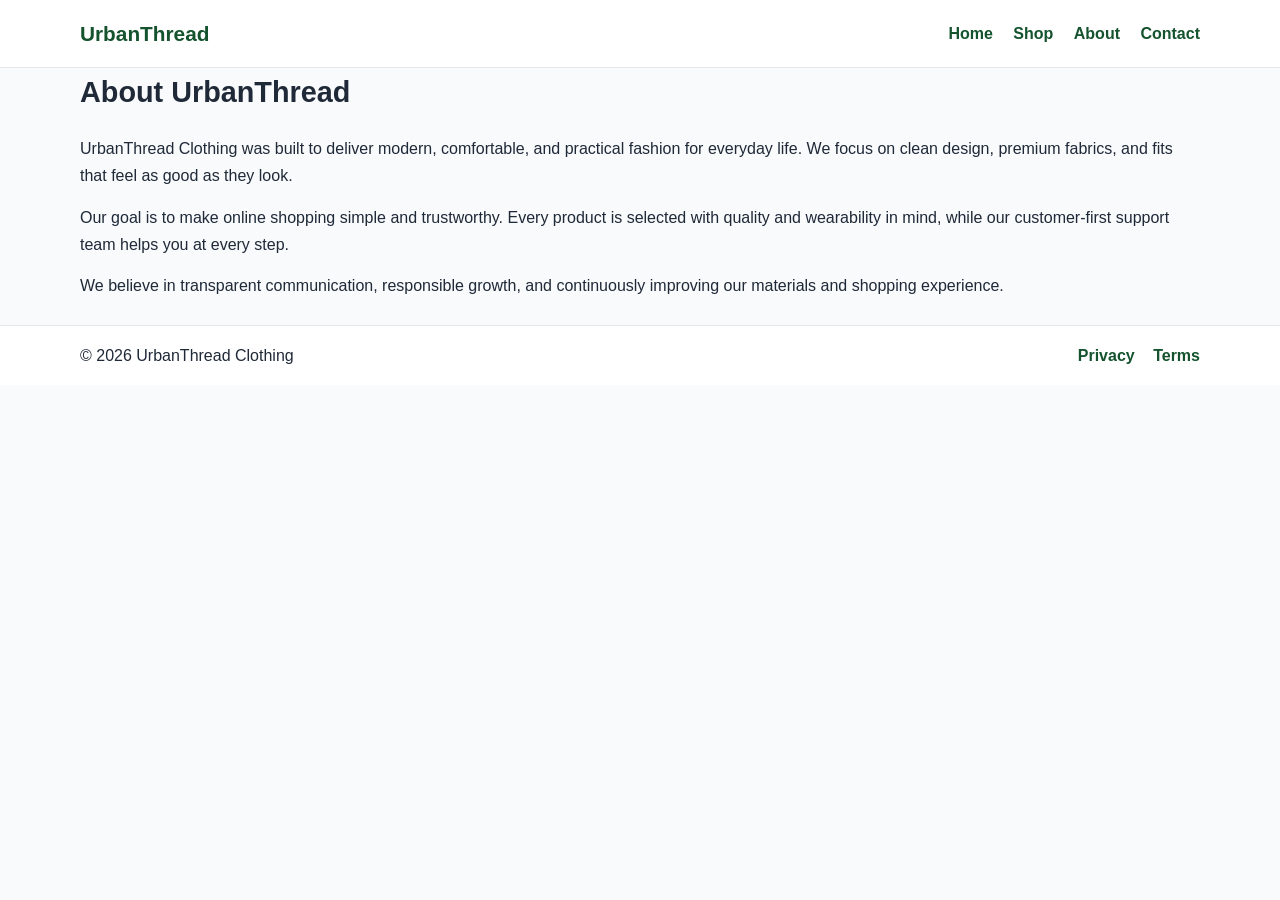
<file: public/about.html>
<!DOCTYPE html>
<html lang="en">
<head>
  <meta charset="UTF-8" />
  <meta name="viewport" content="width=device-width, initial-scale=1.0" />
  <title>About Us | UrbanThread Clothing</title>
  <meta name="description" content="Learn about UrbanThread Clothing, our mission, values, and commitment to quality fashion and customer trust." />
  <link rel="canonical" href="https://www.yourdomain.com/about.html" />
  <link rel="stylesheet" href="styles.css" />
</head>
<body>
  <header>
    <div class="container nav">
      <h1 class="logo">UrbanThread</h1>
      <nav>
        <a href="index.html">Home</a>
        <a href="shop.html">Shop</a>
        <a href="about.html">About</a>
        <a href="contact.html">Contact</a>
      </nav>
    </div>
  </header>

  <main class="container content">
    <h2>About UrbanThread</h2>
    <p>UrbanThread Clothing was built to deliver modern, comfortable, and practical fashion for everyday life. We focus on clean design, premium fabrics, and fits that feel as good as they look.</p>
    <p>Our goal is to make online shopping simple and trustworthy. Every product is selected with quality and wearability in mind, while our customer-first support team helps you at every step.</p>
    <p>We believe in transparent communication, responsible growth, and continuously improving our materials and shopping experience.</p>
  </main>

  <footer>
    <div class="container footer-grid">
      <p>© 2026 UrbanThread Clothing</p>
      <div>
        <a href="privacy-policy.html">Privacy</a>
        <a href="terms.html">Terms</a>
      </div>
    </div>
  </footer>
</body>
</html>
</file>
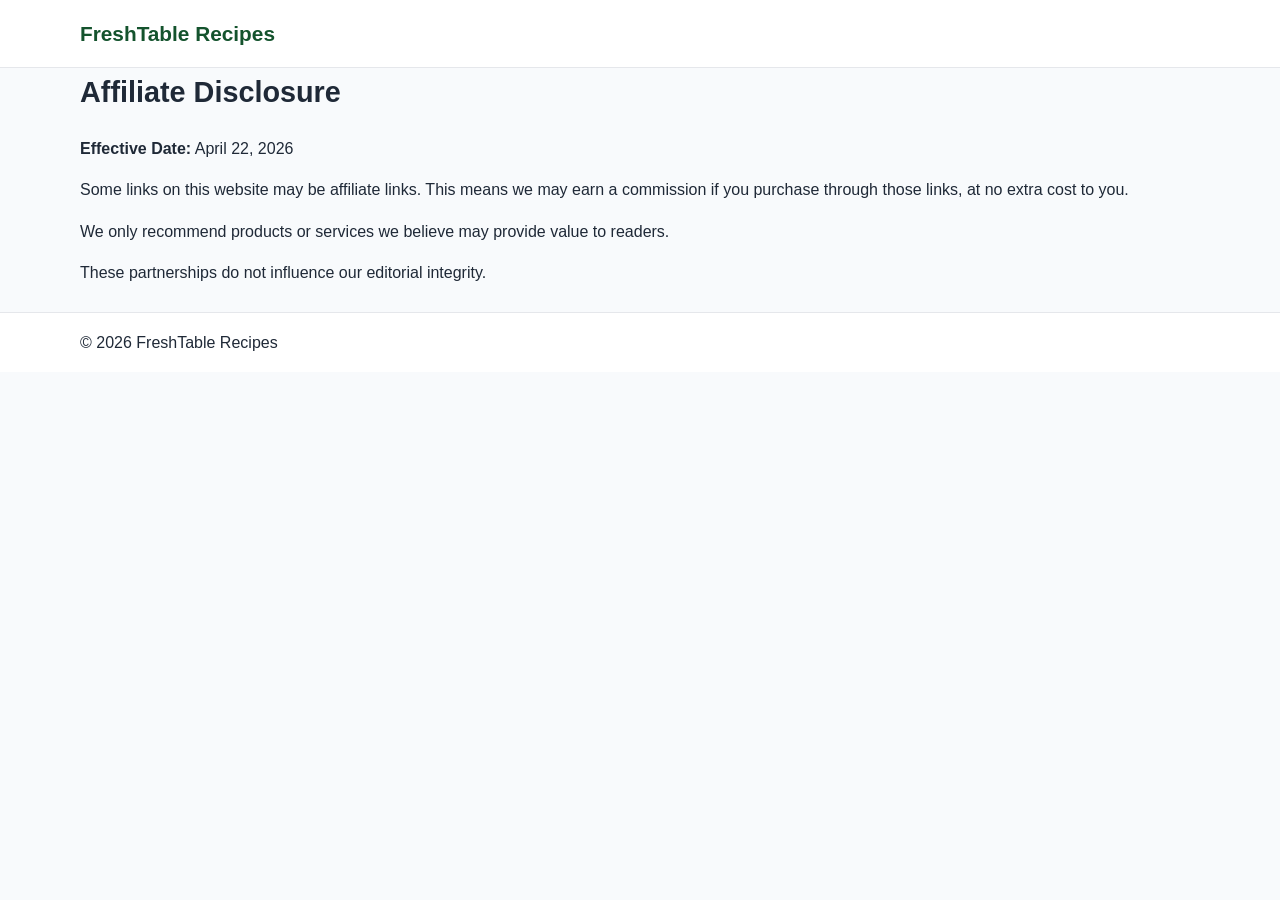
<file: public/affiliate-disclosure.html>
<!DOCTYPE html>
<html lang="en">
<head>
  <meta charset="UTF-8" />
  <meta name="viewport" content="width=device-width, initial-scale=1.0" />
  <title>Affiliate Disclosure | FreshTable Recipes</title>
  <meta name="description" content="Affiliate disclosure for FreshTable Recipes." />
  <link rel="canonical" href="https://www.yourdomain.com/affiliate-disclosure.html" />
  <link rel="stylesheet" href="styles.css" />
</head>
<body>
<header><div class="container nav"><h1 class="logo">FreshTable Recipes</h1></div></header>
<main class="container content">
  <h2>Affiliate Disclosure</h2>
  <p><strong>Effective Date:</strong> April 22, 2026</p>
  <p>Some links on this website may be affiliate links. This means we may earn a commission if you purchase through those links, at no extra cost to you.</p>
  <p>We only recommend products or services we believe may provide value to readers.</p>
  <p>These partnerships do not influence our editorial integrity.</p>
</main>
<footer><div class="container footer-grid"><p>© 2026 FreshTable Recipes</p></div></footer>
</body>
</html>
</file>
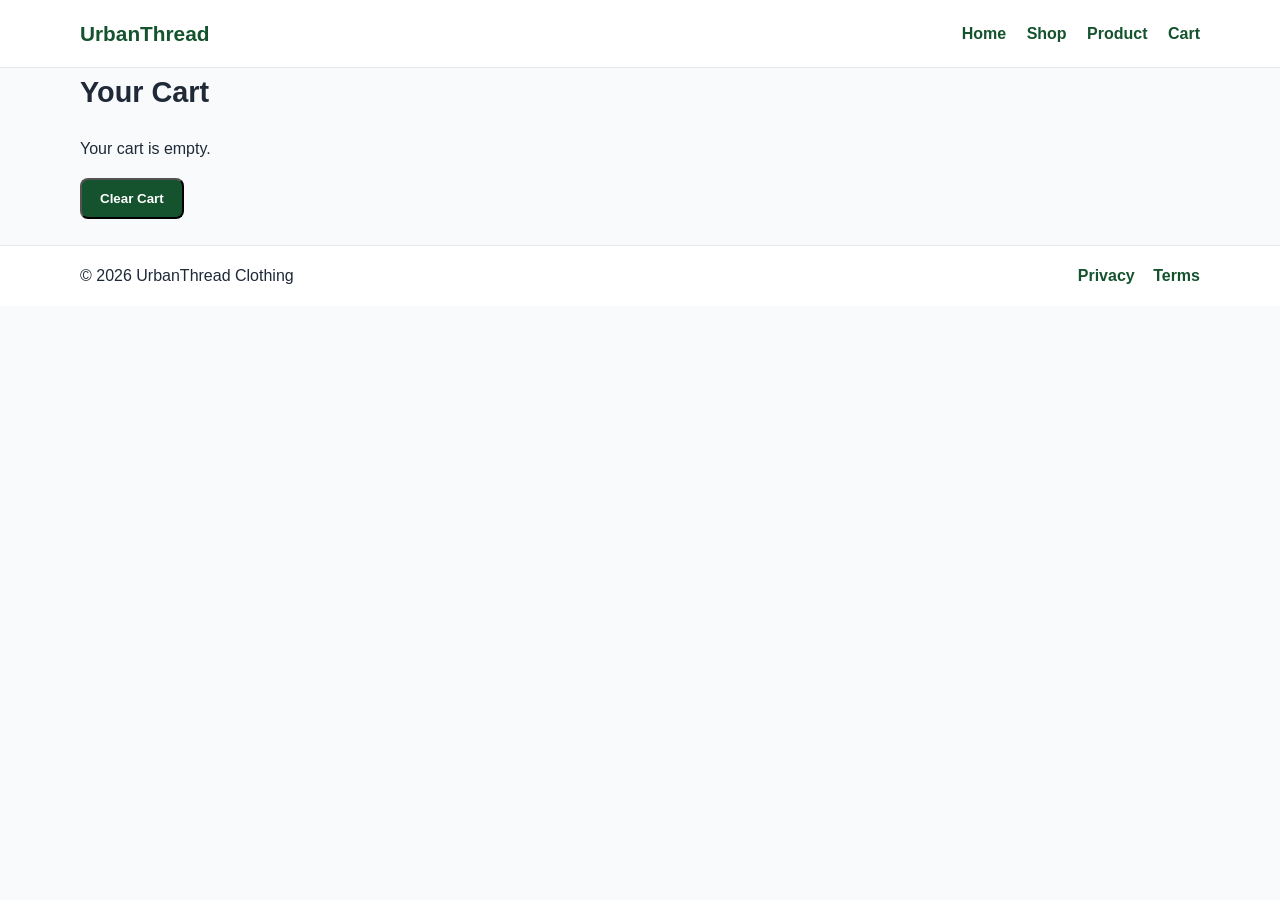
<file: public/cart.html>
<!DOCTYPE html>
<html lang="en">
<head>
  <meta charset="UTF-8" />
  <meta name="viewport" content="width=device-width, initial-scale=1.0" />
  <title>Your Cart | UrbanThread</title>
  <meta name="description" content="View your selected UrbanThread clothing items and cart total." />
  <link rel="canonical" href="https://www.yourdomain.com/cart.html" />
  <link rel="stylesheet" href="styles.css" />
</head>
<body>
  <header>
    <div class="container nav">
      <h1 class="logo">UrbanThread</h1>
      <nav>
        <a href="index.html">Home</a>
        <a href="shop.html">Shop</a>
        <a href="product.html">Product</a>
        <a href="cart.html">Cart</a>
      </nav>
    </div>
  </header>

  <main class="container content">
    <h2>Your Cart</h2>
    <div id="cartContainer"></div>
    <p id="total" style="font-size:1.2rem;font-weight:700;margin-top:16px;"></p>
    <button class="btn" onclick="clearCart()">Clear Cart</button>
  </main>

  <footer>
    <div class="container footer-grid">
      <p>© 2026 UrbanThread Clothing</p>
      <div>
        <a href="privacy-policy.html">Privacy</a>
        <a href="terms.html">Terms</a>
      </div>
    </div>
  </footer>

  <script src="cart.js"></script>
</body>
</html>
</file>
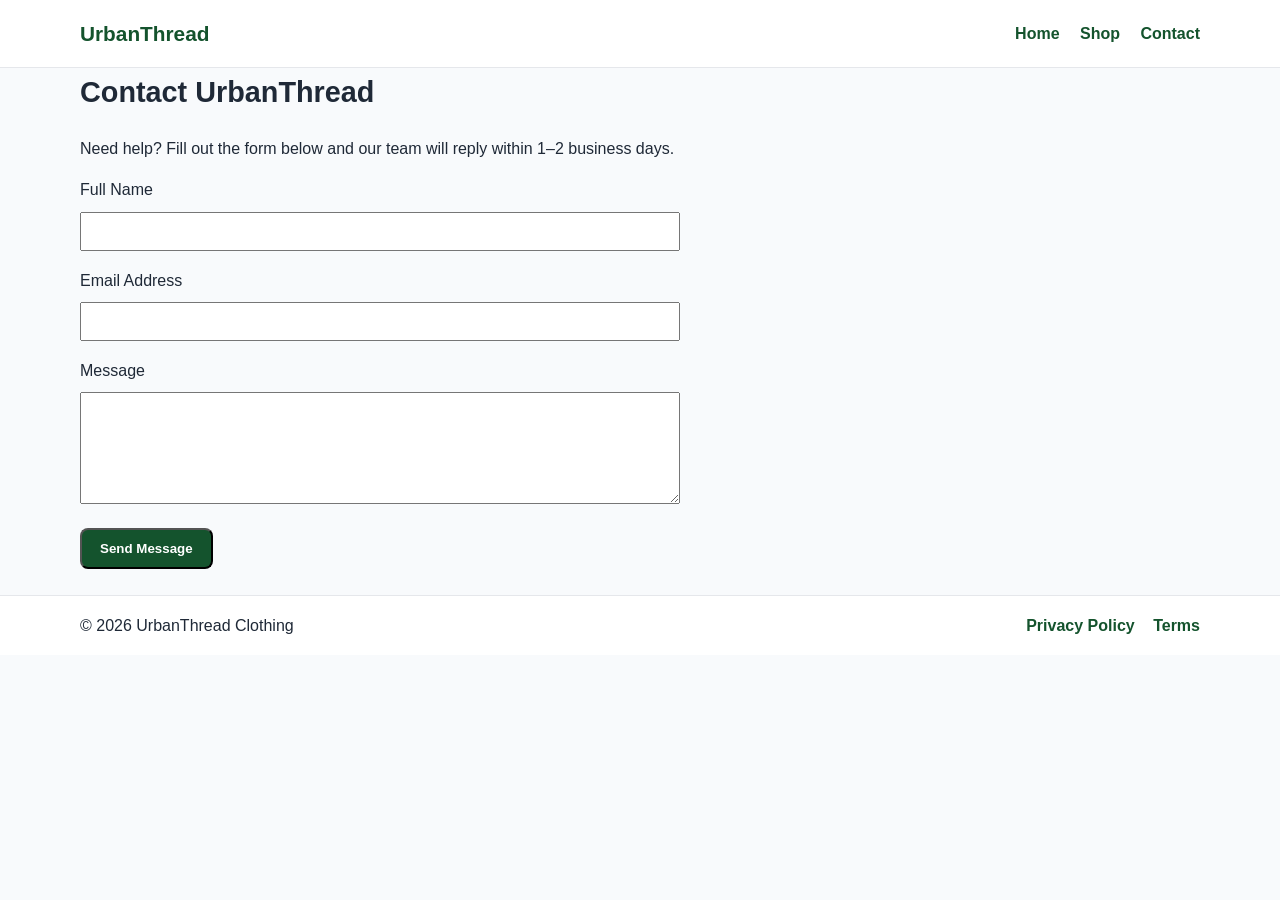
<file: public/contact.html>
<!DOCTYPE html>
<html lang="en">
<head>
  <meta charset="UTF-8" />
  <meta name="viewport" content="width=device-width, initial-scale=1.0" />
  <title>Contact Us | UrbanThread</title>
  <meta name="description" content="Contact UrbanThread Clothing for product, order, and support questions." />
  <link rel="canonical" href="https://www.yourdomain.com/contact.html" />
  <link rel="stylesheet" href="styles.css" />
</head>
<body>
  <header>
    <div class="container nav">
      <h1 class="logo">UrbanThread</h1>
      <nav>
        <a href="index.html">Home</a>
        <a href="shop.html">Shop</a>
        <a href="contact.html">Contact</a>
      </nav>
    </div>
  </header>

  <main class="container content">
    <h2>Contact UrbanThread</h2>
    <p>Need help? Fill out the form below and our team will reply within 1–2 business days.</p>

    <form action="#" method="post" style="max-width:600px;">
      <label for="name">Full Name</label><br>
      <input id="name" name="name" type="text" required style="width:100%;padding:10px;margin:8px 0 16px;"><br>

      <label for="email">Email Address</label><br>
      <input id="email" name="email" type="email" required style="width:100%;padding:10px;margin:8px 0 16px;"><br>

      <label for="message">Message</label><br>
      <textarea id="message" name="message" rows="6" required style="width:100%;padding:10px;margin:8px 0 16px;"></textarea><br>

      <button class="btn" type="submit">Send Message</button>
    </form>
  </main>

  <footer>
    <div class="container footer-grid">
      <p>© 2026 UrbanThread Clothing</p>
      <div>
        <a href="privacy-policy.html">Privacy Policy</a>
        <a href="terms.html">Terms</a>
      </div>
    </div>
  </footer>
</body>
</html>
</file>
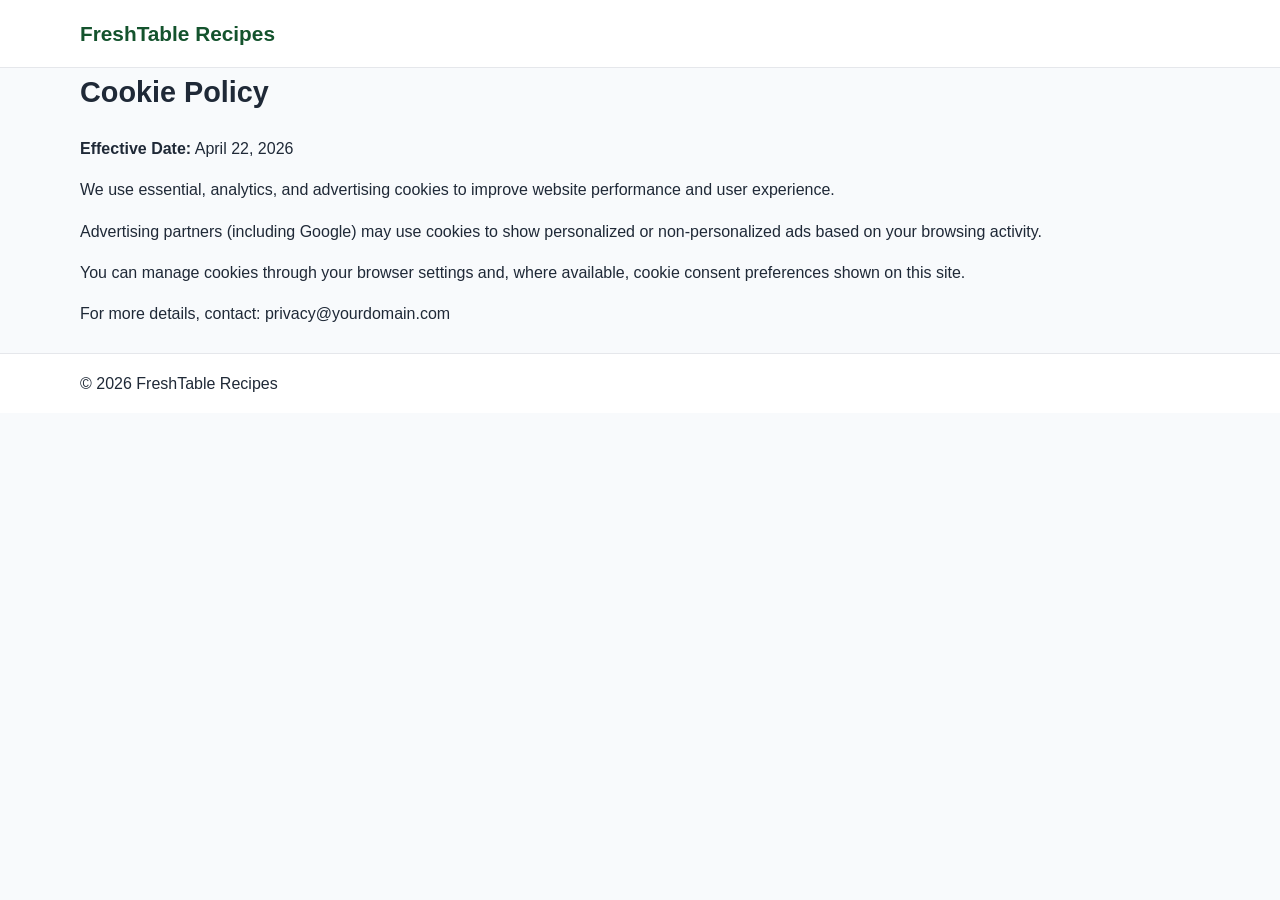
<file: public/cookie-policy.html>
<!DOCTYPE html>
<html lang="en">
<head>
  <meta charset="UTF-8" />
  <meta name="viewport" content="width=device-width, initial-scale=1.0" />
  <title>Cookie Policy | FreshTable Recipes</title>
  <meta name="description" content="Learn how FreshTable Recipes uses cookies and tracking technologies." />
  <link rel="canonical" href="https://www.yourdomain.com/cookie-policy.html" />
  <link rel="stylesheet" href="styles.css" />
</head>
<body>
<header><div class="container nav"><h1 class="logo">FreshTable Recipes</h1></div></header>
<main class="container content">
  <h2>Cookie Policy</h2>
  <p><strong>Effective Date:</strong> April 22, 2026</p>
  <p>We use essential, analytics, and advertising cookies to improve website performance and user experience.</p>
  <p>Advertising partners (including Google) may use cookies to show personalized or non-personalized ads based on your browsing activity.</p>
  <p>You can manage cookies through your browser settings and, where available, cookie consent preferences shown on this site.</p>
  <p>For more details, contact: privacy@yourdomain.com</p>
</main>
<footer><div class="container footer-grid"><p>© 2026 FreshTable Recipes</p></div></footer>
</body>
</html>
</file>
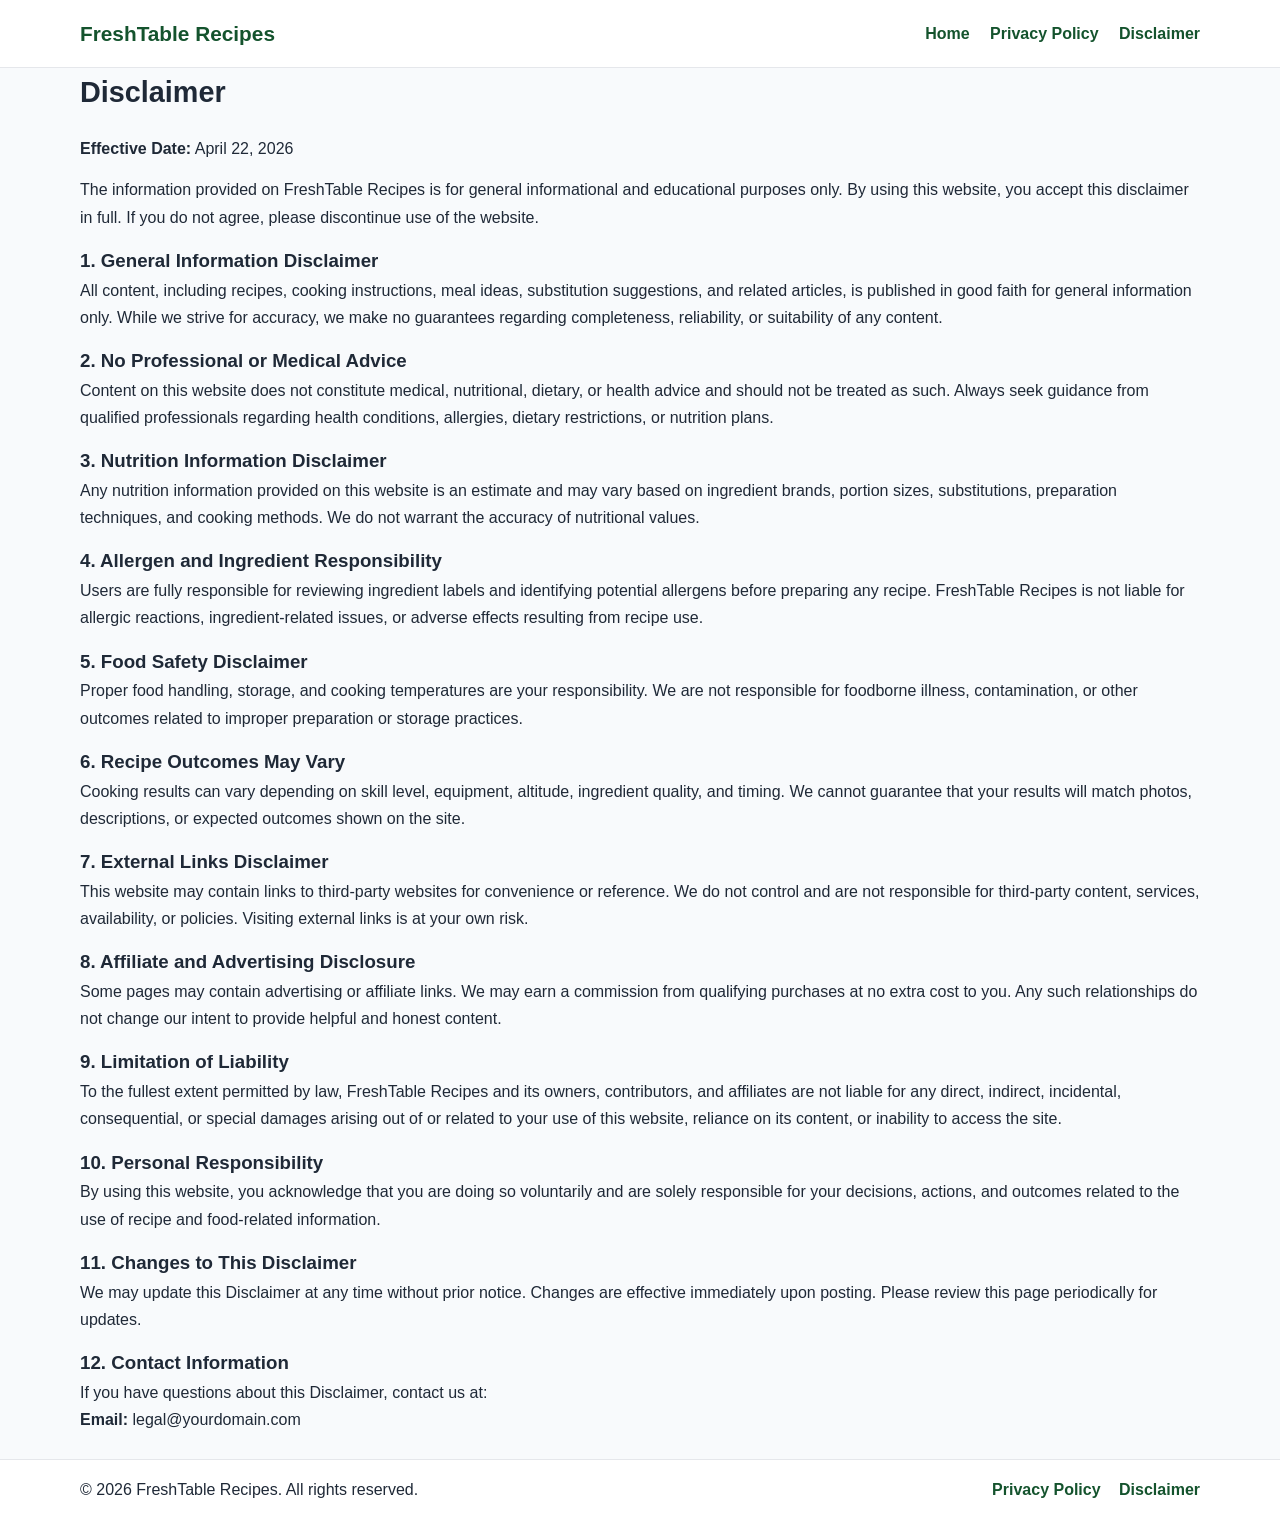
<file: public/disclaimer.html>
<!DOCTYPE html>
<html lang="en">
<head>
  <meta charset="UTF-8" />
  <meta name="viewport" content="width=device-width, initial-scale=1.0" />
  <title>Disclaimer | FreshTable Recipes</title>
  <meta name="description" content="Read the FreshTable Recipes disclaimer regarding recipe accuracy, nutrition, allergens, external links, and liability limitations." />
  <meta name="robots" content="index, follow" />
  <link rel="canonical" href="https://www.yourdomain.com/disclaimer.html" />
  <link rel="stylesheet" href="styles.css" />
</head>
<body>
  <header>
    <div class="container nav">
      <h1 class="logo">FreshTable Recipes</h1>
      <nav>
        <a href="index.html">Home</a>
        <a href="privacy-policy.html">Privacy Policy</a>
        <a href="disclaimer.html">Disclaimer</a>
      </nav>
    </div>
  </header>

  <main class="container content">
    <h2>Disclaimer</h2>
    <p><strong>Effective Date:</strong> April 22, 2026</p>
    <p>
      The information provided on FreshTable Recipes is for general informational and educational purposes only.
      By using this website, you accept this disclaimer in full. If you do not agree, please discontinue use of the website.
    </p>

    <h3>1. General Information Disclaimer</h3>
    <p>
      All content, including recipes, cooking instructions, meal ideas, substitution suggestions, and related articles, is published
      in good faith for general information only. While we strive for accuracy, we make no guarantees regarding completeness,
      reliability, or suitability of any content.
    </p>

    <h3>2. No Professional or Medical Advice</h3>
    <p>
      Content on this website does not constitute medical, nutritional, dietary, or health advice and should not be treated as such.
      Always seek guidance from qualified professionals regarding health conditions, allergies, dietary restrictions, or nutrition plans.
    </p>

    <h3>3. Nutrition Information Disclaimer</h3>
    <p>
      Any nutrition information provided on this website is an estimate and may vary based on ingredient brands, portion sizes,
      substitutions, preparation techniques, and cooking methods. We do not warrant the accuracy of nutritional values.
    </p>

    <h3>4. Allergen and Ingredient Responsibility</h3>
    <p>
      Users are fully responsible for reviewing ingredient labels and identifying potential allergens before preparing any recipe.
      FreshTable Recipes is not liable for allergic reactions, ingredient-related issues, or adverse effects resulting from recipe use.
    </p>

    <h3>5. Food Safety Disclaimer</h3>
    <p>
      Proper food handling, storage, and cooking temperatures are your responsibility. We are not responsible for foodborne illness,
      contamination, or other outcomes related to improper preparation or storage practices.
    </p>

    <h3>6. Recipe Outcomes May Vary</h3>
    <p>
      Cooking results can vary depending on skill level, equipment, altitude, ingredient quality, and timing.
      We cannot guarantee that your results will match photos, descriptions, or expected outcomes shown on the site.
    </p>

    <h3>7. External Links Disclaimer</h3>
    <p>
      This website may contain links to third-party websites for convenience or reference. We do not control and are not responsible
      for third-party content, services, availability, or policies. Visiting external links is at your own risk.
    </p>

    <h3>8. Affiliate and Advertising Disclosure</h3>
    <p>
      Some pages may contain advertising or affiliate links. We may earn a commission from qualifying purchases at no extra cost to you.
      Any such relationships do not change our intent to provide helpful and honest content.
    </p>

    <h3>9. Limitation of Liability</h3>
    <p>
      To the fullest extent permitted by law, FreshTable Recipes and its owners, contributors, and affiliates are not liable for any
      direct, indirect, incidental, consequential, or special damages arising out of or related to your use of this website,
      reliance on its content, or inability to access the site.
    </p>

    <h3>10. Personal Responsibility</h3>
    <p>
      By using this website, you acknowledge that you are doing so voluntarily and are solely responsible for your decisions, actions,
      and outcomes related to the use of recipe and food-related information.
    </p>

    <h3>11. Changes to This Disclaimer</h3>
    <p>
      We may update this Disclaimer at any time without prior notice. Changes are effective immediately upon posting.
      Please review this page periodically for updates.
    </p>

    <h3>12. Contact Information</h3>
    <p>
      If you have questions about this Disclaimer, contact us at:<br />
      <strong>Email:</strong> legal@yourdomain.com
    </p>
  </main>

  <footer>
    <div class="container footer-grid">
      <p>© 2026 FreshTable Recipes. All rights reserved.</p>
      <div>
        <a href="privacy-policy.html">Privacy Policy</a>
        <a href="disclaimer.html">Disclaimer</a>
      </div>
    </div>
  </footer>
</body>
</html>
</file>
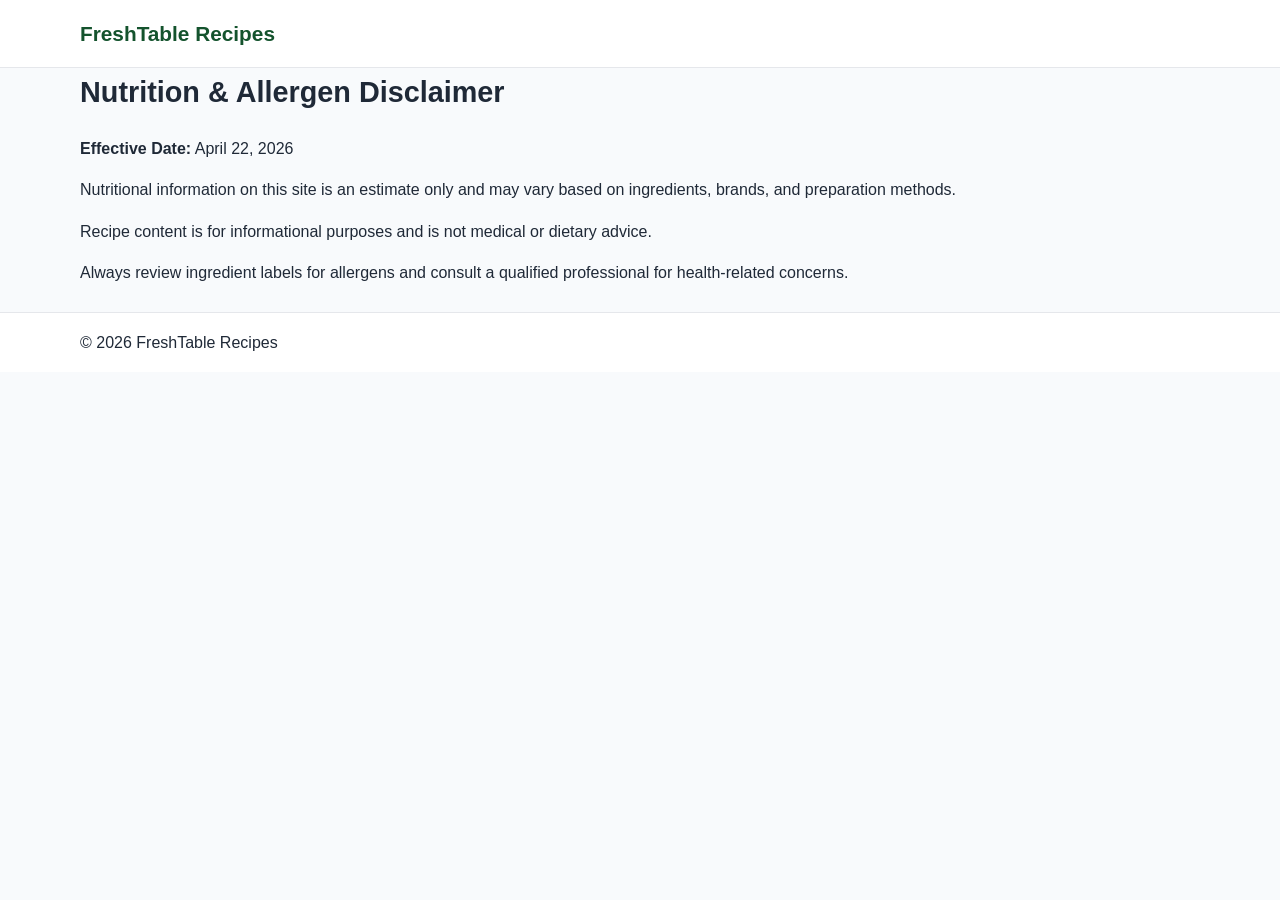
<file: public/nutrition-disclaimer.html>
<!DOCTYPE html>
<html lang="en">
<head>
  <meta charset="UTF-8" />
  <meta name="viewport" content="width=device-width, initial-scale=1.0" />
  <title>Nutrition Disclaimer | FreshTable Recipes</title>
  <meta name="description" content="Nutrition and allergen disclaimer for recipe content on FreshTable Recipes." />
  <link rel="canonical" href="https://www.yourdomain.com/nutrition-disclaimer.html" />
  <link rel="stylesheet" href="styles.css" />
</head>
<body>
<header><div class="container nav"><h1 class="logo">FreshTable Recipes</h1></div></header>
<main class="container content">
  <h2>Nutrition & Allergen Disclaimer</h2>
  <p><strong>Effective Date:</strong> April 22, 2026</p>
  <p>Nutritional information on this site is an estimate only and may vary based on ingredients, brands, and preparation methods.</p>
  <p>Recipe content is for informational purposes and is not medical or dietary advice.</p>
  <p>Always review ingredient labels for allergens and consult a qualified professional for health-related concerns.</p>
</main>
<footer><div class="container footer-grid"><p>© 2026 FreshTable Recipes</p></div></footer>
</body>
</html>
</file>
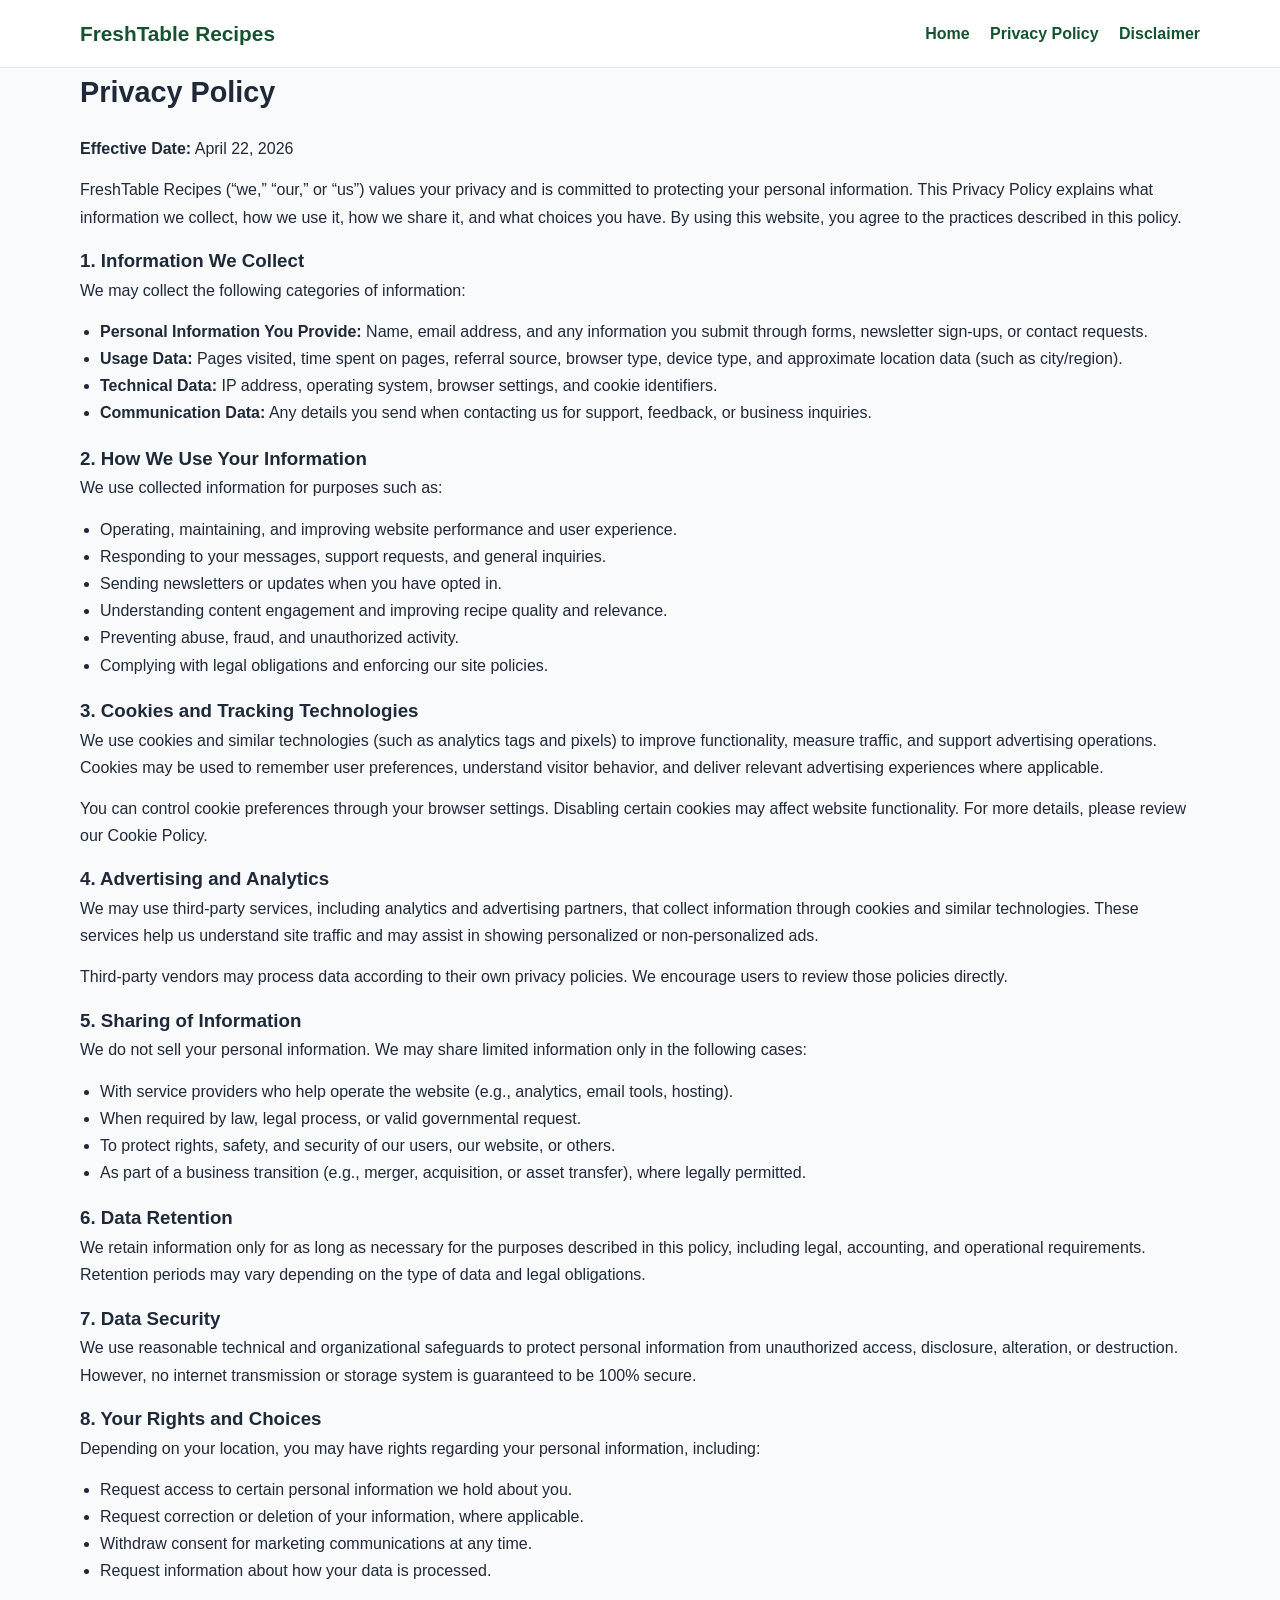
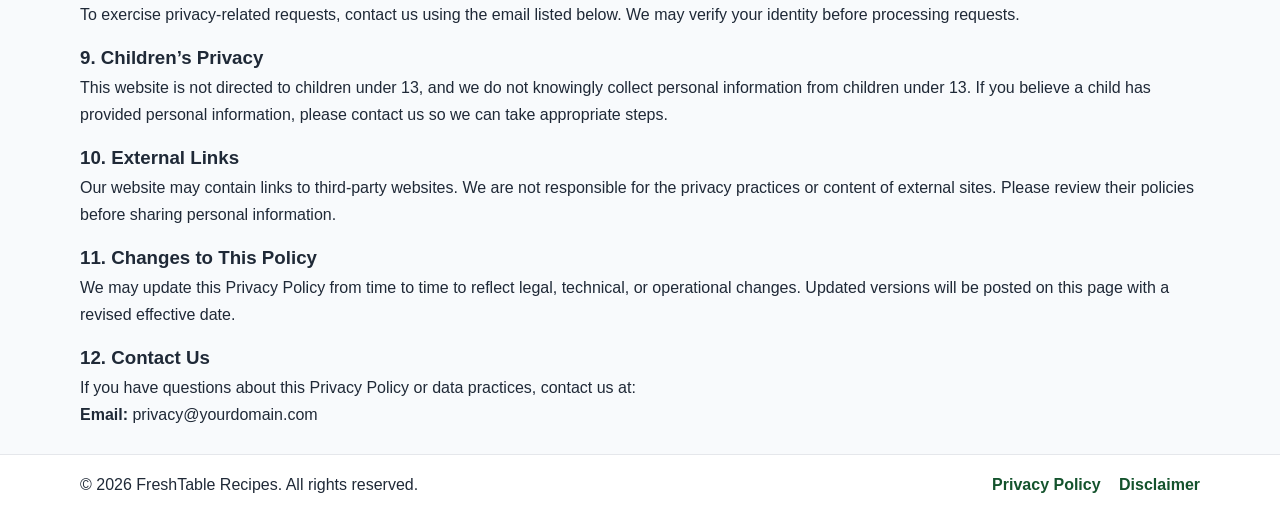
<file: public/privacy-policy.html>
<!DOCTYPE html>
<html lang="en">
<head>
  <meta charset="UTF-8" />
  <meta name="viewport" content="width=device-width, initial-scale=1.0" />
  <title>Privacy Policy | FreshTable Recipes</title>
  <meta name="description" content="Read the Privacy Policy of FreshTable Recipes to learn what data we collect, how we use it, and your privacy rights." />
  <meta name="robots" content="index, follow" />
  <link rel="canonical" href="https://www.yourdomain.com/privacy-policy.html" />
  <link rel="stylesheet" href="styles.css" />
</head>
<body>
  <header>
    <div class="container nav">
      <h1 class="logo">FreshTable Recipes</h1>
      <nav>
        <a href="index.html">Home</a>
        <a href="privacy-policy.html">Privacy Policy</a>
        <a href="disclaimer.html">Disclaimer</a>
      </nav>
    </div>
  </header>

  <main class="container content">
    <h2>Privacy Policy</h2>
    <p><strong>Effective Date:</strong> April 22, 2026</p>
    <p>
      FreshTable Recipes (“we,” “our,” or “us”) values your privacy and is committed to protecting your personal information.
      This Privacy Policy explains what information we collect, how we use it, how we share it, and what choices you have.
      By using this website, you agree to the practices described in this policy.
    </p>

    <h3>1. Information We Collect</h3>
    <p>We may collect the following categories of information:</p>
    <ul style="margin: 10px 0 16px 20px;">
      <li><strong>Personal Information You Provide:</strong> Name, email address, and any information you submit through forms, newsletter sign-ups, or contact requests.</li>
      <li><strong>Usage Data:</strong> Pages visited, time spent on pages, referral source, browser type, device type, and approximate location data (such as city/region).</li>
      <li><strong>Technical Data:</strong> IP address, operating system, browser settings, and cookie identifiers.</li>
      <li><strong>Communication Data:</strong> Any details you send when contacting us for support, feedback, or business inquiries.</li>
    </ul>

    <h3>2. How We Use Your Information</h3>
    <p>We use collected information for purposes such as:</p>
    <ul style="margin: 10px 0 16px 20px;">
      <li>Operating, maintaining, and improving website performance and user experience.</li>
      <li>Responding to your messages, support requests, and general inquiries.</li>
      <li>Sending newsletters or updates when you have opted in.</li>
      <li>Understanding content engagement and improving recipe quality and relevance.</li>
      <li>Preventing abuse, fraud, and unauthorized activity.</li>
      <li>Complying with legal obligations and enforcing our site policies.</li>
    </ul>

    <h3>3. Cookies and Tracking Technologies</h3>
    <p>
      We use cookies and similar technologies (such as analytics tags and pixels) to improve functionality, measure traffic, and
      support advertising operations. Cookies may be used to remember user preferences, understand visitor behavior, and deliver
      relevant advertising experiences where applicable.
    </p>
    <p>
      You can control cookie preferences through your browser settings. Disabling certain cookies may affect website functionality.
      For more details, please review our Cookie Policy.
    </p>

    <h3>4. Advertising and Analytics</h3>
    <p>
      We may use third-party services, including analytics and advertising partners, that collect information through cookies and
      similar technologies. These services help us understand site traffic and may assist in showing personalized or non-personalized ads.
    </p>
    <p>
      Third-party vendors may process data according to their own privacy policies. We encourage users to review those policies directly.
    </p>

    <h3>5. Sharing of Information</h3>
    <p>We do not sell your personal information. We may share limited information only in the following cases:</p>
    <ul style="margin: 10px 0 16px 20px;">
      <li>With service providers who help operate the website (e.g., analytics, email tools, hosting).</li>
      <li>When required by law, legal process, or valid governmental request.</li>
      <li>To protect rights, safety, and security of our users, our website, or others.</li>
      <li>As part of a business transition (e.g., merger, acquisition, or asset transfer), where legally permitted.</li>
    </ul>

    <h3>6. Data Retention</h3>
    <p>
      We retain information only for as long as necessary for the purposes described in this policy, including legal, accounting,
      and operational requirements. Retention periods may vary depending on the type of data and legal obligations.
    </p>

    <h3>7. Data Security</h3>
    <p>
      We use reasonable technical and organizational safeguards to protect personal information from unauthorized access, disclosure,
      alteration, or destruction. However, no internet transmission or storage system is guaranteed to be 100% secure.
    </p>

    <h3>8. Your Rights and Choices</h3>
    <p>Depending on your location, you may have rights regarding your personal information, including:</p>
    <ul style="margin: 10px 0 16px 20px;">
      <li>Request access to certain personal information we hold about you.</li>
      <li>Request correction or deletion of your information, where applicable.</li>
      <li>Withdraw consent for marketing communications at any time.</li>
      <li>Request information about how your data is processed.</li>
    </ul>
    <p>
      To exercise privacy-related requests, contact us using the email listed below. We may verify your identity before processing requests.
    </p>

    <h3>9. Children’s Privacy</h3>
    <p>
      This website is not directed to children under 13, and we do not knowingly collect personal information from children under 13.
      If you believe a child has provided personal information, please contact us so we can take appropriate steps.
    </p>

    <h3>10. External Links</h3>
    <p>
      Our website may contain links to third-party websites. We are not responsible for the privacy practices or content of external sites.
      Please review their policies before sharing personal information.
    </p>

    <h3>11. Changes to This Policy</h3>
    <p>
      We may update this Privacy Policy from time to time to reflect legal, technical, or operational changes.
      Updated versions will be posted on this page with a revised effective date.
    </p>

    <h3>12. Contact Us</h3>
    <p>
      If you have questions about this Privacy Policy or data practices, contact us at:<br />
      <strong>Email:</strong> privacy@yourdomain.com
    </p>
  </main>

  <footer>
    <div class="container footer-grid">
      <p>© 2026 FreshTable Recipes. All rights reserved.</p>
      <div>
        <a href="privacy-policy.html">Privacy Policy</a>
        <a href="disclaimer.html">Disclaimer</a>
      </div>
    </div>
  </footer>
</body>
</html>
</file>
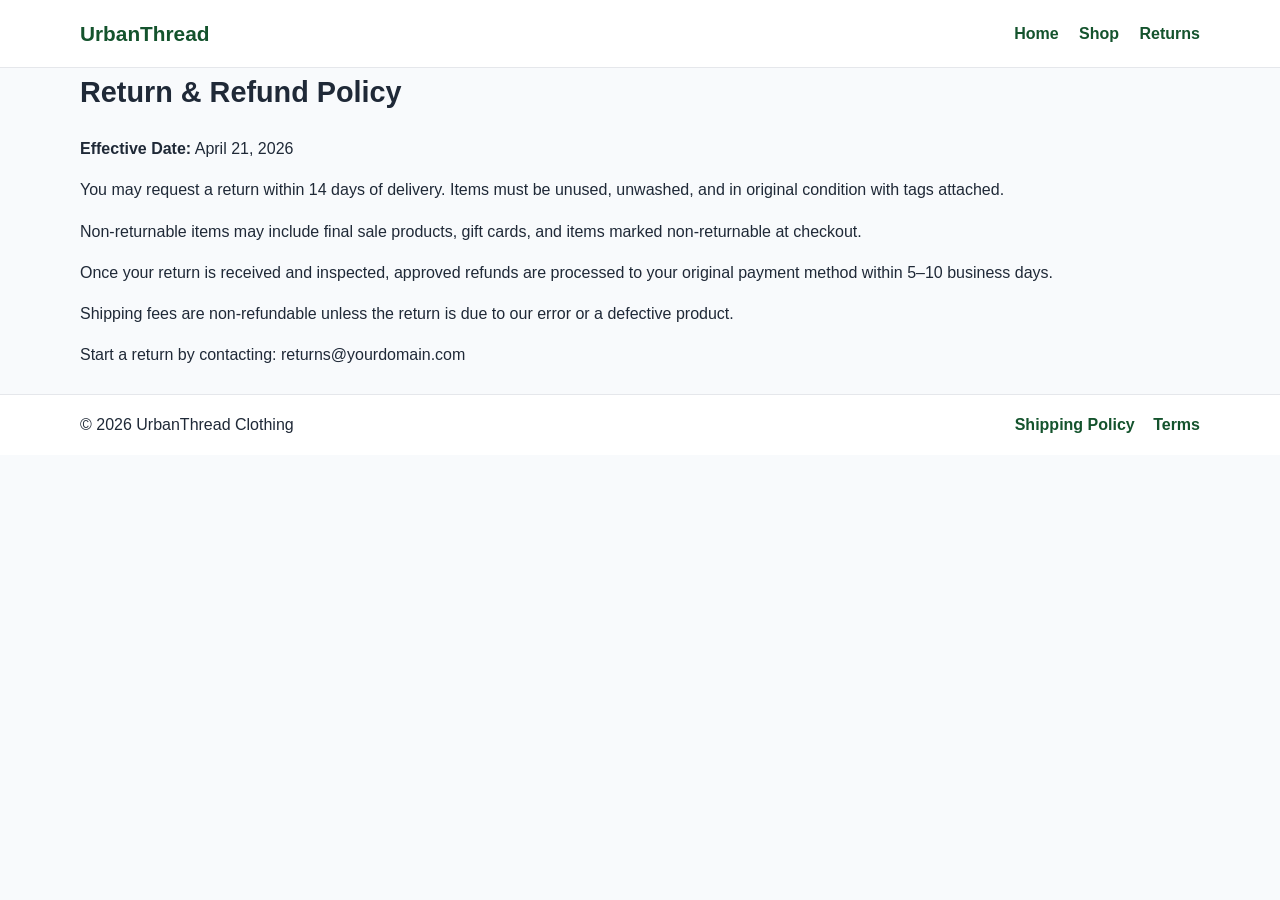
<file: public/return-policy.html>
<!DOCTYPE html>
<html lang="en">
<head>
  <meta charset="UTF-8" />
  <meta name="viewport" content="width=device-width, initial-scale=1.0" />
  <title>Return & Refund Policy | UrbanThread</title>
  <meta name="description" content="Read UrbanThread Clothing return and refund policy for eligibility, timelines, and process." />
  <link rel="canonical" href="https://www.yourdomain.com/return-policy.html" />
  <link rel="stylesheet" href="styles.css" />
</head>
<body>
  <header>
    <div class="container nav">
      <h1 class="logo">UrbanThread</h1>
      <nav>
        <a href="index.html">Home</a>
        <a href="shop.html">Shop</a>
        <a href="return-policy.html">Returns</a>
      </nav>
    </div>
  </header>

  <main class="container content">
    <h2>Return & Refund Policy</h2>
    <p><strong>Effective Date:</strong> April 21, 2026</p>
    <p>You may request a return within 14 days of delivery. Items must be unused, unwashed, and in original condition with tags attached.</p>
    <p>Non-returnable items may include final sale products, gift cards, and items marked non-returnable at checkout.</p>
    <p>Once your return is received and inspected, approved refunds are processed to your original payment method within 5–10 business days.</p>
    <p>Shipping fees are non-refundable unless the return is due to our error or a defective product.</p>
    <p>Start a return by contacting: returns@yourdomain.com</p>
  </main>

  <footer>
    <div class="container footer-grid">
      <p>© 2026 UrbanThread Clothing</p>
      <div>
        <a href="shipping-policy.html">Shipping Policy</a>
        <a href="terms.html">Terms</a>
      </div>
    </div>
  </footer>
</body>
</html>
</file>
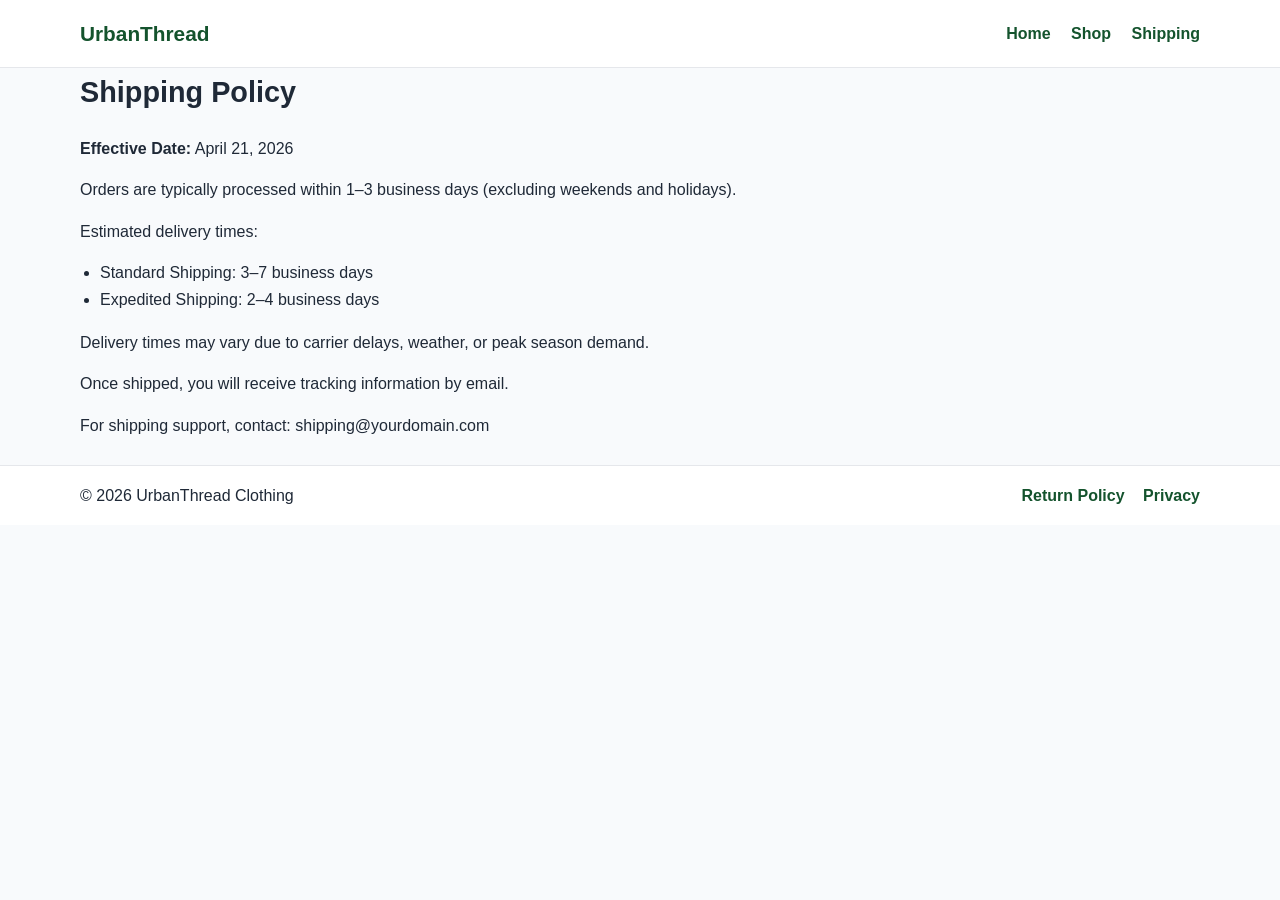
<file: public/shipping-policy.html>
<!DOCTYPE html>
<html lang="en">
<head>
  <meta charset="UTF-8" />
  <meta name="viewport" content="width=device-width, initial-scale=1.0" />
  <title>Shipping Policy | UrbanThread</title>
  <meta name="description" content="Read UrbanThread shipping times, order processing details, and delivery information." />
  <link rel="canonical" href="https://www.yourdomain.com/shipping-policy.html" />
  <link rel="stylesheet" href="styles.css" />
</head>
<body>
  <header>
    <div class="container nav">
      <h1 class="logo">UrbanThread</h1>
      <nav>
        <a href="index.html">Home</a>
        <a href="shop.html">Shop</a>
        <a href="shipping-policy.html">Shipping</a>
      </nav>
    </div>
  </header>

  <main class="container content">
    <h2>Shipping Policy</h2>
    <p><strong>Effective Date:</strong> April 21, 2026</p>
    <p>Orders are typically processed within 1–3 business days (excluding weekends and holidays).</p>
    <p>Estimated delivery times:</p>
    <ul style="margin:10px 0 16px 20px;">
      <li>Standard Shipping: 3–7 business days</li>
      <li>Expedited Shipping: 2–4 business days</li>
    </ul>
    <p>Delivery times may vary due to carrier delays, weather, or peak season demand.</p>
    <p>Once shipped, you will receive tracking information by email.</p>
    <p>For shipping support, contact: shipping@yourdomain.com</p>
  </main>

  <footer>
    <div class="container footer-grid">
      <p>© 2026 UrbanThread Clothing</p>
      <div>
        <a href="return-policy.html">Return Policy</a>
        <a href="privacy-policy.html">Privacy</a>
      </div>
    </div>
  </footer>
</body>
</html>
</file>
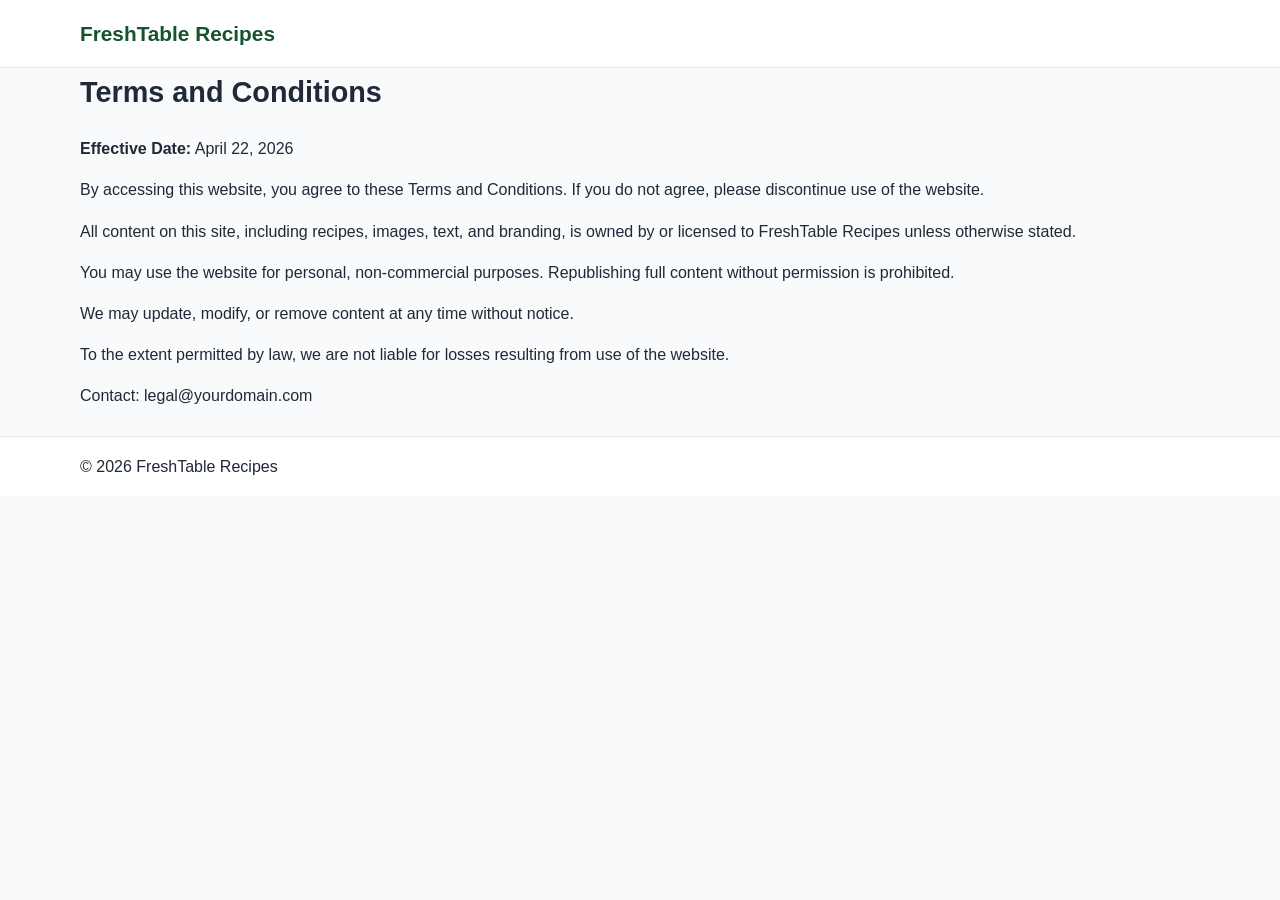
<file: public/terms.html>
<!DOCTYPE html>
<html lang="en">
<head>
  <meta charset="UTF-8" />
  <meta name="viewport" content="width=device-width, initial-scale=1.0" />
  <title>Terms and Conditions | FreshTable Recipes</title>
  <meta name="description" content="Terms and Conditions for using FreshTable Recipes website and content." />
  <link rel="canonical" href="https://www.yourdomain.com/terms.html" />
  <link rel="stylesheet" href="styles.css" />
</head>
<body>
<header><div class="container nav"><h1 class="logo">FreshTable Recipes</h1></div></header>
<main class="container content">
  <h2>Terms and Conditions</h2>
  <p><strong>Effective Date:</strong> April 22, 2026</p>
  <p>By accessing this website, you agree to these Terms and Conditions. If you do not agree, please discontinue use of the website.</p>
  <p>All content on this site, including recipes, images, text, and branding, is owned by or licensed to FreshTable Recipes unless otherwise stated.</p>
  <p>You may use the website for personal, non-commercial purposes. Republishing full content without permission is prohibited.</p>
  <p>We may update, modify, or remove content at any time without notice.</p>
  <p>To the extent permitted by law, we are not liable for losses resulting from use of the website.</p>
  <p>Contact: legal@yourdomain.com</p>
</main>
<footer><div class="container footer-grid"><p>© 2026 FreshTable Recipes</p></div></footer>
</body>
</html>
</file>
<file: public/styles.css>
:root {
  --bg: #f8fafc;
  --text: #1f2937;
  --primary: #14532d;
  --accent: #16a34a;
  --white: #ffffff;
  --muted: #6b7280;
  --border: #e5e7eb;
}

* {
  margin: 0;
  padding: 0;
  box-sizing: border-box;
}

body {
  font-family: Arial, Helvetica, sans-serif;
  background: var(--bg);
  color: var(--text);
  line-height: 1.7;
}

.container {
  width: min(1120px, 92%);
  margin: 0 auto;
}

header {
  background: var(--white);
  border-bottom: 1px solid var(--border);
  position: sticky;
  top: 0;
  z-index: 999;
}

.nav {
  display: flex;
  justify-content: space-between;
  align-items: center;
  padding: 16px 0;
}

.logo {
  font-size: 1.3rem;
  color: var(--primary);
  font-weight: 800;
}

nav a {
  margin-left: 16px;
  text-decoration: none;
  color: var(--primary);
  font-weight: 600;
}

nav a:hover {
  color: var(--accent);
}

.hero {
  background: linear-gradient(135deg, #ecfdf5, #f0fdf4);
  padding: 48px 0;
}

.hero-grid {
  display: grid;
  grid-template-columns: 1fr 1fr;
  gap: 24px;
  align-items: center;
}

.hero h2 {
  font-size: 2.1rem;
  margin-bottom: 10px;
}

.hero p {
  color: var(--muted);
  margin-bottom: 18px;
}

.hero img {
  width: 100%;
  min-height: 320px;
  object-fit: cover;
  border-radius: 14px;
}

.btn {
  display: inline-block;
  background: var(--primary);
  color: var(--white);
  padding: 11px 18px;
  border-radius: 8px;
  text-decoration: none;
  font-weight: 700;
}

.btn:hover {
  background: #0f3f22;
}

section {
  padding: 42px 0;
}

h2 {
  margin-bottom: 18px;
  font-size: 1.8rem;
}

.cards {
  display: grid;
  grid-template-columns: repeat(3, 1fr);
  gap: 18px;
}

.card {
  background: var(--white);
  border: 1px solid var(--border);
  border-radius: 12px;
  overflow: hidden;
}

.card img {
  width: 100%;
  height: 220px;
  object-fit: cover;
}

.card h3 {
  margin: 12px 14px 8px;
}

.card p {
  margin: 0 14px 14px;
  color: var(--muted);
}

.content p {
  margin-bottom: 14px;
}

footer {
  margin-top: 26px;
  background: var(--white);
  border-top: 1px solid var(--border);
}

.footer-grid {
  display: flex;
  justify-content: space-between;
  align-items: center;
  padding: 16px 0;
}

.footer-grid a {
  margin-left: 14px;
  text-decoration: none;
  color: var(--primary);
  font-weight: 600;
}

@media (max-width: 900px) {
  .hero-grid, .cards {
    grid-template-columns: 1fr;
  }

  nav a {
    margin-left: 10px;
    font-size: 0.92rem;
  }
}
</file>
